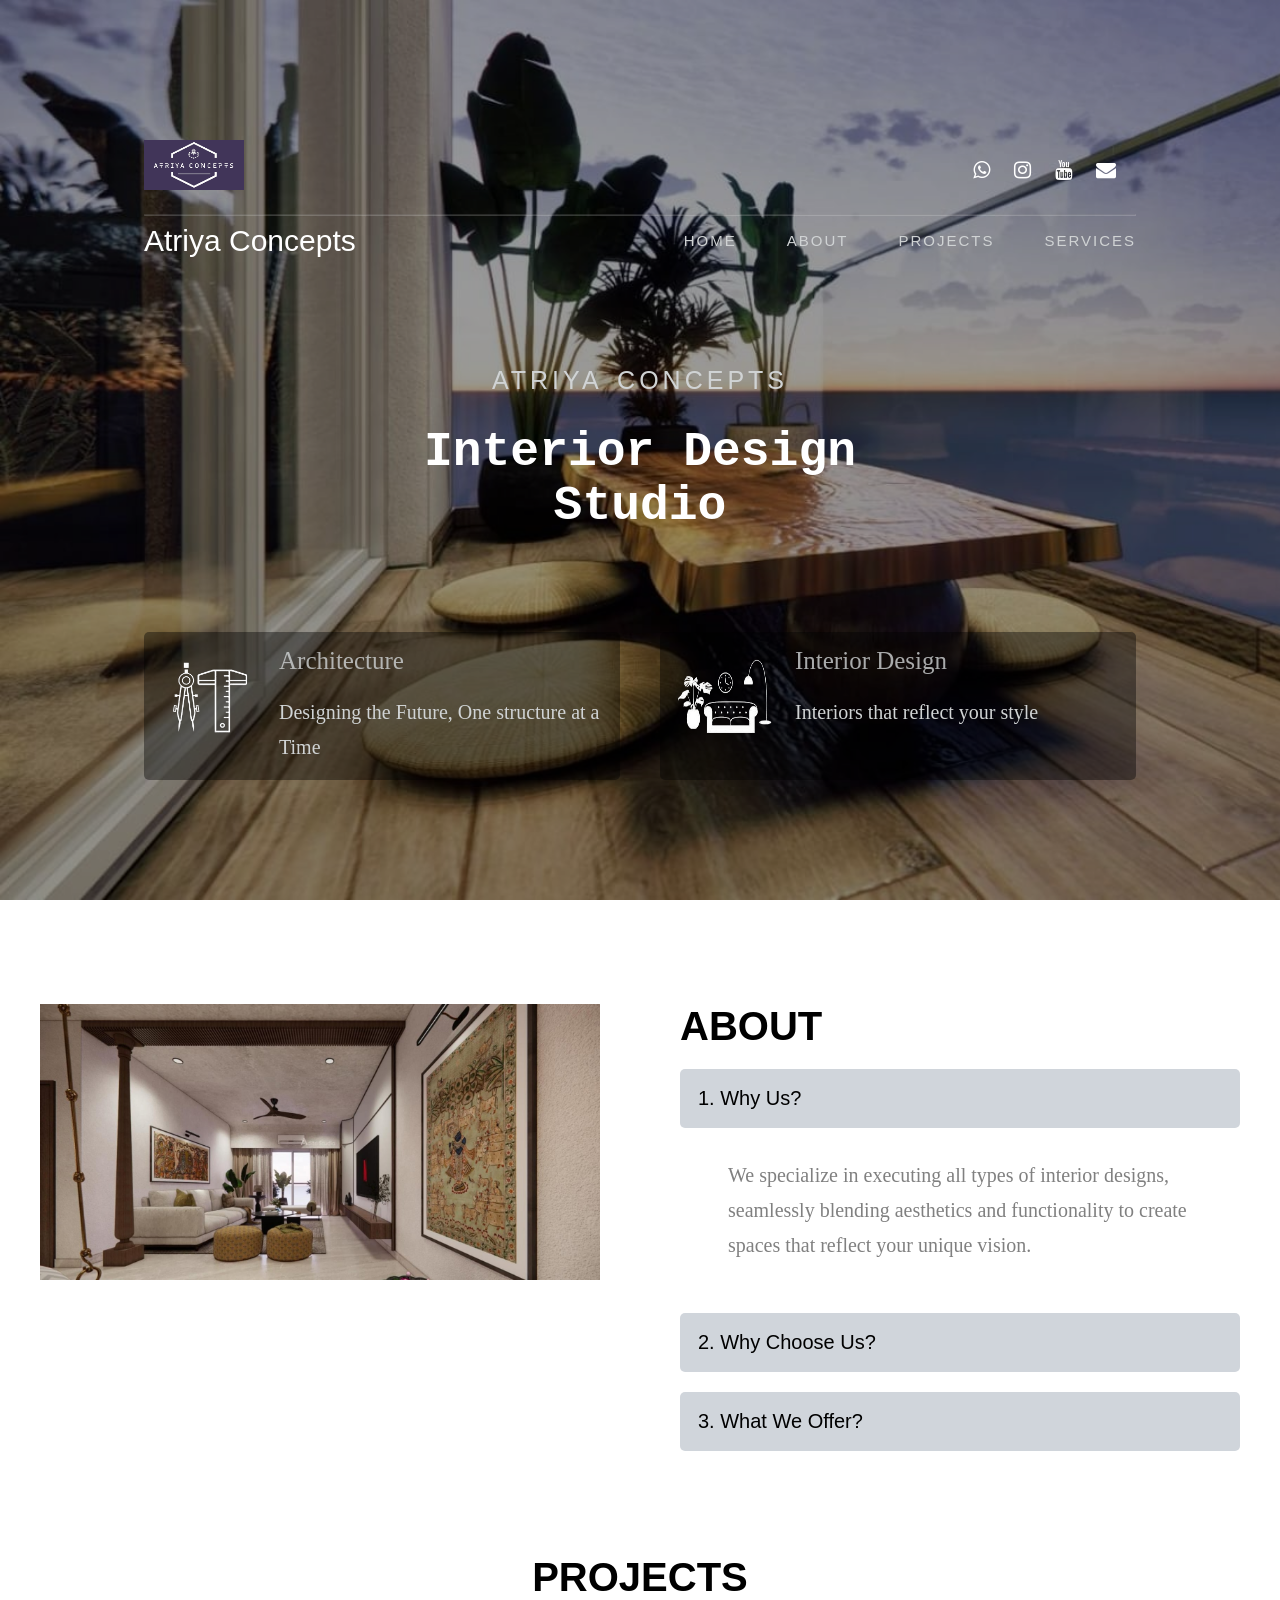
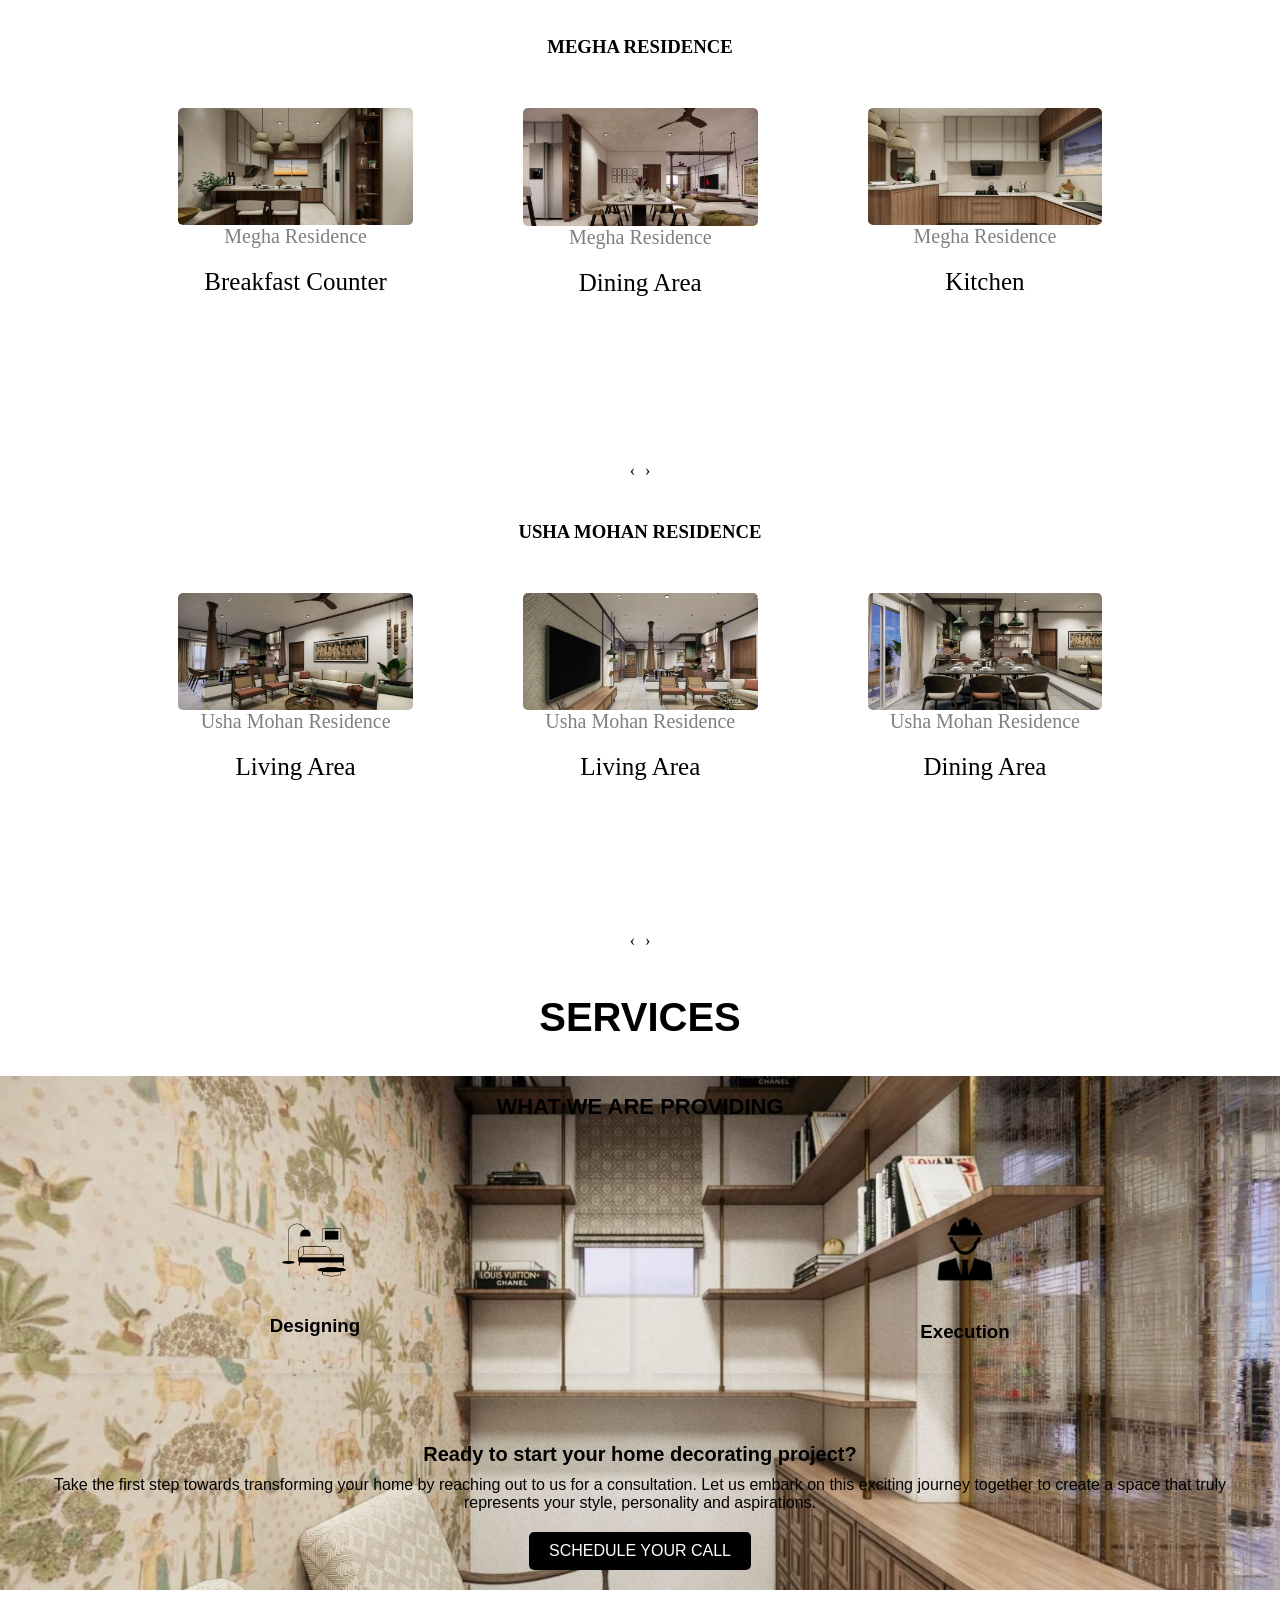
<file: index.html>
<!DOCTYPE html>
<html>

  <head>
    <meta name="viewport" content="width=device-width, initial-scale=1">
    <meta name="viewport" content="width=device-width, initial-scale=1.0">
    <link rel="stylesheet" href="style.css">
    <link rel="stylesheet" href="https://cdnjs.cloudflare.com/ajax/libs/font-awesome/4.7.0/css/font-awesome.min.css">

    <!-- Owl Carousel CSS -->
    <link rel="stylesheet" href="https://cdnjs.cloudflare.com/ajax/libs/OwlCarousel2/2.3.4/assets/owl.carousel.min.css">
    <link rel="stylesheet" href="https://cdnjs.cloudflare.com/ajax/libs/OwlCarousel2/2.3.4/assets/owl.theme.default.min.css">

    <!-- jQuery (Required for Owl Carousel) -->
    <script src="https://code.jquery.com/jquery-3.6.0.min.js"></script>

    <!-- Owl Carousel JS -->
    <script src="https://cdnjs.cloudflare.com/ajax/libs/OwlCarousel2/2.3.4/owl.carousel.min.js"></script>

    <title>Atriya Concepts</title>
  </head>

  <body>
    <header>
      <div class="container_content">
        <div class="container">

          <div class="icon flex1">
            <div class="box">
              <img src="images\atriya-concepts-logo.jpg" alt="Logo" height="50px" width="100px">
            </div>

            <div class="icon">
              <a href="https://wa.me/+917760005282" target="_blank"><i class="fa fa-whatsapp"></i></a>
              <a href="https://www.instagram.com/atriya_concepts?igsh=MTFoeWxiajlhYTRhNQ==" target="_blank"><i class="fa fa-instagram"></i></a>
              <a href="https://youtube.com/@atriyaconcepts?si=wSnCzsKLFkwZVj3e" target="_blank"><i class="fa fa-youtube"></i></a>
              <a href="mailto:atriyaconcepts@gmail.com" target="_blank"><i class="fa fa-envelope"></i></a>
            </div>
          </div>
          <hr>

          <nav>
            <div class="brand">
              <h1>Atriya Concepts</h1>
            </div>

            <ul id="menu">
              <li><a href="#HOME">HOME</a></li>
              <li><a href="#ABOUT">ABOUT</a></li>
              <li><a href="#PROJECTS">PROJECTS</a></li>
              <li><a href="#SERVICES">SERVICES</a></li>
            </ul>
            <i id="icon" class="fa fa-bars"></i>
          </nav>

          <div class="home">
            <h3>ATRIYA CONCEPTS</h3>
            <h1>Interior Design <br> Studio</h1>

            <div class="item grid">

              <div class="item_box flex">
                <img src="images\i1.png" width="80px">
                <div class="text">
                  <a>Architecture</a>
                  <p>Designing the Future, One structure at a Time</p>
                </div>
              </div>

              <div class="item_box flex">
                <img src="images/i2.png" width="80px">
                <div class="text">
                  <a>Interior Design</a>
                  <p>Interiors that reflect your style</p>
                </div>
              </div>

            </div>
          </div>
        </div>
      </div>
    </header>

    <script>
      //let bar = document.getElementById("icon");
      //let menu = document.getElementById("menu");

      //bar.addEventListener("click", function() {
        //if (bar.className === "fa fa-bars") {
          //bar.className = "fa fa-times";
          //menu.style.right = 0;
        //} else {
          //bar.className = "fa fa-bars";
          //menu.style.right = "-1000px";
        //}
      //});

      document.getElementById('icon').addEventListener('click', function() {
        var menu = document.getElementById('menu');
        menu.classList.toggle('active');
      });
    </script>

    <section class="about" id="ABOUT">
      <div class="a-container flex1">

        <div class="a-left">
          <div class="a-img">
            <img src="images/m5.jpeg" alt="Main Image">
          </div>
        </div>

        <div class="a-right">
          <h2>ABOUT</h2>

          <button class="accordion"> <label>1. Why Us?</label> </button>
          <div class="panel active">
            <p>We specialize in executing all types of interior designs, seamlessly blending aesthetics and functionality to create spaces that reflect your unique vision.</p>
          </div>

          <button class="accordion"> <label>2. Why Choose Us?</label> </button>
          <div class="panel">
            <p>Experienced Team: A passionate team of designers and vendors.<br>
              Client-Centric Approach: Your satisfaction is our top priority.<br>
              Attention to Detail: Every element is meticulously crafted.<br>
              Timely Delivery: We respect your time and commitments.
            </p>
          </div>

          <button class="accordion"> <label>3. What We Offer?</label> </button>
          <div class="panel">
            <p>Custom Design: Tailored solutions to meet your unique needs.<br>
              Space Planning: Optimize layouts for maximum efficiency and comfort.<br>
              Sustainable Practices: Eco-friendly materials and designs for a greener future.<br>
              Project Management: Seamless execution from concept to completion.
            </p>
          </div>

        </div>

      </div>
    </section>

    <script>
      var acc = document.getElementsByClassName("accordion");
      var i;

      for (i=0; i < acc.length; i++) {
        acc[i].addEventListener("click", function() {
          this.classList.toggle("active");
          var panel = this.nextElementSibling;
          if (panel.style.display === "block") {
            panel.style.display = "none";
          } else {
            panel.style.display = "block";
          }
        });
      }
    </script>

    <section class="projects" id="PROJECTS">
      <div class="container">

        <h2>PROJECTS</h2> <br><br>

        <h3>MEGHA RESIDENCE</h3>
        <div class="owl-carousel owl-theme">
          
          <div class="item">
            <div class="box flex">
              <div class="img">
                <img src="images\m1.jpeg" alt="">
              </div>
            </div>
            <div class="text">
              <label>Megha Residence</label><br>
              <p>Breakfast Counter</p>
            </div>
          </div>
          <div class="item">
            <div class="box flex">
              <div class="img">
                <img src="images\m2.jpeg" alt="">
              </div>
            </div>
            <div class="text">
              <label>Megha Residence</label><br>
              <p>Dining Area</p>
            </div>
          </div>
          <div class="item">
            <div class="box flex">
              <div class="img">
                <img src="images\m3.jpeg" alt="">
              </div>
            </div>
            <div class="text">
              <label>Megha Residence</label><br>
              <p>Kitchen</p>
            </div>
          </div>
          <div class="item">
            <div class="box flex">
              <div class="img">
                <img src="images\m4.jpeg" alt="">
              </div>
            </div>
            <div class="text">
              <label>Megha Residence</label><br>
              <p>Living Area</p>
            </div>
          </div>
          <div class="item">
            <div class="box flex">
              <div class="img">
                <img src="images\m5.jpeg" alt="">
              </div>
            </div>
            <div class="text">
              <label>Megha Residence</label><br>
              <p>Living Area</p>
            </div>
          </div>
          <div class="item">
            <div class="box flex">
              <div class="img">
                <img src="images\m6.jpeg" alt="">
              </div>
            </div>
            <div class="text">
              <label>Megha Residence</label><br>
              <p>Bedroom 1</p>
            </div>
          </div>
          <div class="item">
            <div class="box flex">
              <div class="img">
                <img src="images\m7.jpeg" alt="">
              </div>
            </div>
            <div class="text">
              <label>Megha Residence</label><br>
              <p>Bedroom 2</p>
            </div>
          </div>
          <div class="item">
            <div class="box flex">
              <div class="img">
                <img src="images\m8.jpeg" alt="">
              </div>
            </div>
            <div class="text">
              <label>Megha Residence</label><br>
              <p>Bedroom 3</p>
            </div>
          </div>
          <div class="item">
            <div class="box flex">
              <div class="img">
                <img src="images\m9.jpeg" alt="">
              </div>
            </div>
            <div class="text">
              <label>Megha Residence</label><br>
              <p>Bathroom</p>
            </div>
          </div>
          <div class="item">
            <div class="box flex">
              <div class="img">
                <img src="images\m10.jpeg" alt="">
              </div>
            </div>
            <div class="text">
              <label>Megha Residence</label><br>
              <p>Balcony</p>
            </div>
          </div>

        </div> <br><br>

        <h3>USHA MOHAN RESIDENCE</h3>
        <div class="owl-carousel owl-theme">
          
          <div class="item">
            <div class="box flex">
              <div class="img">
                <img src="images\u1.jpeg" alt="">
              </div>
            </div>
            <div class="text">
              <label>Usha Mohan Residence</label><br>
              <p>Living Area</p>
            </div>
          </div>
          <div class="item">
            <div class="box flex">
              <div class="img">
                <img src="images\u2.jpeg" alt="">
              </div>
            </div>
            <div class="text">
              <label>Usha Mohan Residence</label><br>
              <p>Living Area</p>
            </div>
          </div>
          <div class="item">
            <div class="box flex">
              <div class="img">
                <img src="images\u3.jpeg" alt="">
              </div>
            </div>
            <div class="text">
              <label>Usha Mohan Residence</label><br>
              <p>Dining Area</p>
            </div>
          </div>
          <div class="item">
            <div class="box flex">
              <div class="img">
                <img src="images\u4.jpeg" alt="">
              </div>
            </div>
            <div class="text">
              <label>Usha Mohan Residence</label><br>
              <p>Study Room</p>
            </div>
          </div>
          <div class="item">
            <div class="box flex">
              <div class="img">
                <img src="images\u5.jpeg" alt="">
              </div>
            </div>
            <div class="text">
              <label>Usha Mohan Residence</label><br>
              <p>Passage</p>
            </div>
          </div>
          <div class="item">
            <div class="box flex">
              <div class="img">
                <img src="images\u6.jpeg" alt="">
              </div>
            </div>
            <div class="text">
              <label>Usha Mohan Residence</label><br>
              <p>Bedroom 1</p>
            </div>
          </div>
          <div class="item">
            <div class="box flex">
              <div class="img">
                <img src="images\u7.jpeg" alt="">
              </div>
            </div>
            <div class="text">
              <label>Usha Mohan Residence</label><br>
              <p>Bedroom 2</p>
            </div>
          </div>
          <div class="item">
            <div class="box flex">
              <div class="img">
                <img src="images\u8.jpeg" alt="">
              </div>
            </div>
            <div class="text">
              <label>Usha Mohan Residence</label><br>
              <p>Bedroom 3</p>
            </div>
          </div>
          <div class="item">
            <div class="box flex">
              <div class="img">
                <img src="images\u9.jpeg" alt="">
              </div>
            </div>
            <div class="text">
              <label>Usha Mohan Residence</label><br>
              <p>Bathroom</p>
            </div>
          </div>
          <div class="item">
            <div class="box flex">
              <div class="img">
                <img src="images\u10.jpeg" alt="">
              </div>
            </div>
            <div class="text">
              <label>Usha Mohan Residence</label><br>
              <p>Balcony</p>
            </div>
          </div>

        </div>

      </div>
    </section>

    <script>
      $(document).ready(function(){
          $(".owl-carousel").owlCarousel({
              loop: true,            // Infinite loop
              margin: 10,            // Space between images
              nav: true,             // Show navigation arrows
              dots: false,            // Show dots
              autoplay: true,        // Auto slide
              autoplayTimeout: 2000, // 2 seconds per slide
              autoplayHoverPause: true,
              responsive: {
                  0: { items: 1 },   // 1 item for small screens
                  600: { items: 2 }, // 2 items for medium screens
                  1000: { items: 3 } // 3 items for large screens
              }
          });
      });
    </script>

    <section class="services" id="SERVICES">
      <h2>SERVICES</h2> <br><br>
      <div class="s-container flex1">
        <div class="s-right"><br>

        <h3 class="sh">WHAT WE ARE PROVIDING</h3>

          <div class="s-top">
            <div class="s-box">
              <img src="images/s1.png" alt="Designing" class="sd">
              <h3 class="s-h3">Designing</h3>
            </div>
            <div class="s-box">
              <img src="images/s3.png" alt="Execution" class="se">
              <h3 class="s-h3">Execution</h3>
            </div>
          </div>

          <div class="s-bottom">
            <h3>Ready to start your home decorating project?</h3>
            <p>Take the first step towards transforming your home by reaching out to us for a consultation. Let us embark on this exciting journey together to create a space that truly represents your style, personality and aspirations.</p>
            <a href="quote.html" class="btn" target="_blank">SCHEDULE YOUR CALL</a>
          </div>

        </div>

      </div>
    </section>

  </body>
</html>
</file>
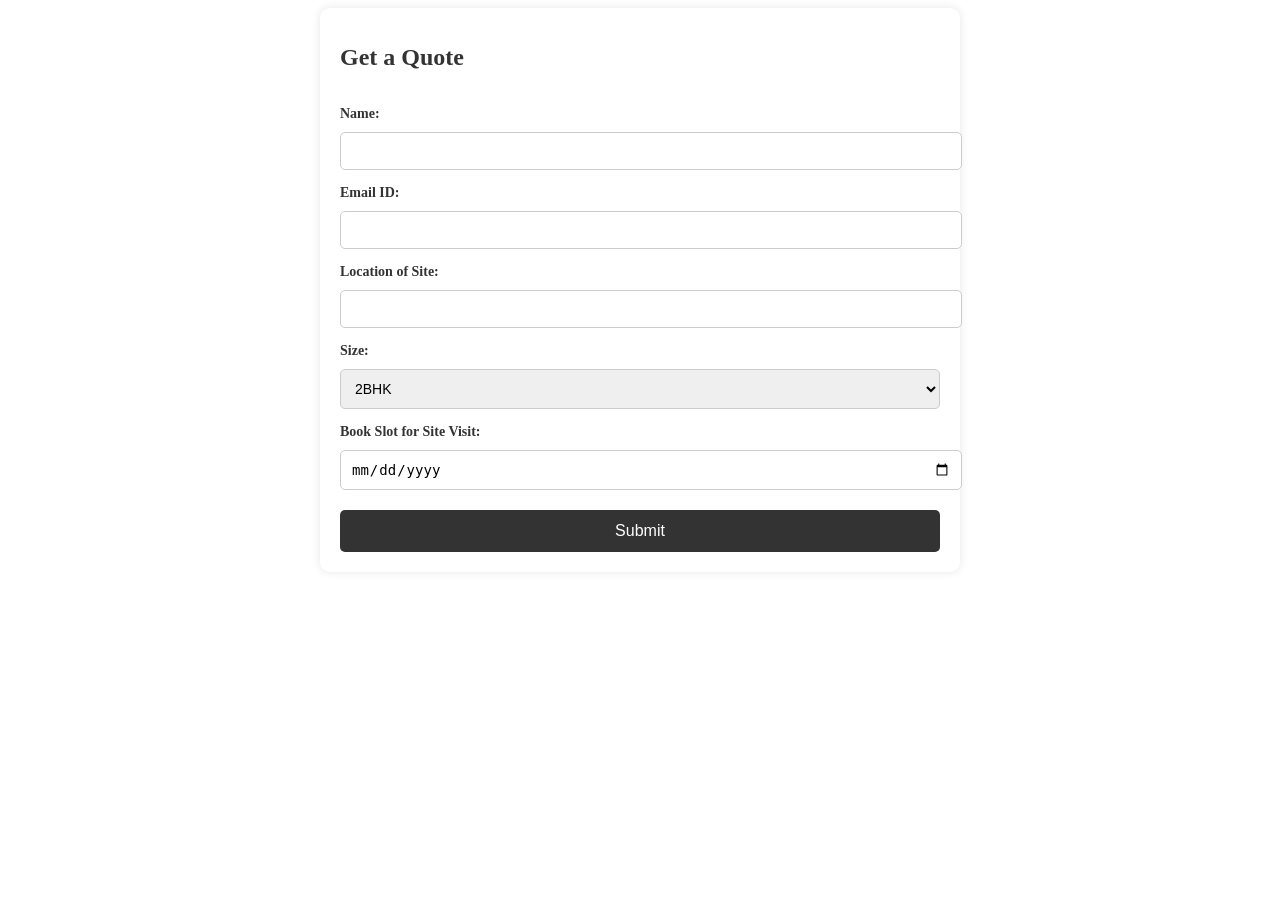
<file: quote.html>
<!DOCTYPE html>
<html lang="en">
<head>
    <meta charset="UTF-8">
    <meta name="viewport" content="width=device-width, initial-scale=1.0">
    <title>Get a Quote</title>
    <style>
      .container {
        width: 90%;
          max-width: 600px;
          margin: auto;
          background: #fff;
          padding: 20px;
          border-radius: 10px;
          box-shadow: 0px 0px 10px rgba(0, 0, 0, 0.1);
      }

      h1 {
          font-size: 24px;
          color: #333;
          margin-bottom: 20px;
      }

      p {
          font-size: 16px;
          color: #666;
      }

      .btn {
          display: inline-block;
          margin-top: 20px;
          padding: 10px 20px;
          background: #333;
          color: white;
          text-decoration: none;
          font-size: 16px;
          border-radius: 5px;
          transition: background 0.3s ease;
      }

      .btn:hover {
          background: #555;
      }

      /* Styling the Quote Form */
      form {
        width: 100%;
        display: flex;
        flex-direction: column;
        text-align: left;
      }

      label {
          font-size: 14px;
          font-weight: bold;
          color: #333;
          margin-top: 15px;
      }

      input, select {
          width: 100%;
          padding: 10px;
          margin-top: 5px;
          border: 1px solid #ccc;
          border-radius: 5px;
          font-size: 14px;
      }

      input, select, button {
        width: 100%;
        margin-top: 10px;
      }

      input:focus, select:focus {
          border-color: #333;
          outline: none;
          box-shadow: 0px 0px 5px rgba(0, 0, 0, 0.2);
      }

      button {
          margin-top: 20px;
          padding: 12px;
          background: #333;
          color: white;
          font-size: 16px;
          border: none;
          border-radius: 5px;
          cursor: pointer;
          transition: background 0.3s ease;
      }

      button:hover {
          background: #555;
      }

      @media only screen and (max-width: 768px) {
        .container {
            padding: 10px;
        }

        h1 {
            font-size: 1.5rem;
        }

        p {
            font-size: 0.9rem;
        }
      }
    </style>
</head>
<body>

    <div class="container">
        <h1>Get a Quote</h1>
        <form id="quoteForm" action="https://formsubmit.co/atriyaconcepts@gmail.com" method="POST">
          <input type="hidden" name="_next" value="thank-you.html">
          <input type="hidden" name="_captcha" value="false">
          
          <label for="name">Name:</label>
          <input type="text" id="name" name="name" required>
        
          <label for="email">Email ID:</label>
          <input type="email" id="email" name="email" required>
        
          <label for="location">Location of Site:</label>
          <input type="text" id="location" name="location" required>
        
          <label for="size">Size:</label>
          <select id="size" name="size">
              <option value="2BHK">2BHK</option>
              <option value="3BHK">3BHK</option>
              <option value="4BHK">4BHK</option>
              <option value="Villa">Villa</option>
          </select>
        
          <label for="date">Book Slot for Site Visit:</label>
          <input type="date" id="date" name="date" required>
        
          <button type="submit">Submit</button>
        </form>
    </div>

</body>
</html>
</file>
<file: style.css>
@import url('https://fonts.googleapis.com/css2?family=Noto+Sans+JP:wght@100&display=swap');

* {
  padding: 0;
  margin: 0;
  box-sizing: border-box;
}

html {
  scroll-behavior: smooth;
  font-size: 16px;
}

h1 {
  font-size: 2rem;
}

p {
  font-size: 1rem;
}

.container {
  max-width: 80%;
  margin: auto;
}

.flex {
  display: flex;
}

.flex1 {
  display: flex;
  justify-content: space-between;
}

.grid {
  display: grid;
  grid-template-columns: repeat(2, 1fr);
  grid-column-gap: 40px;
  grid-row-gap: 40px;
}

.grid1 {
  display: grid;
  grid-template-columns: repeat(2, 1fr);
  grid-column-gap: 40px;
  grid-row-gap: 40px;
}

.container_content {
  display: flex;
  flex-direction: column;
  align-items: center;
  justify-content: center;
  text-align: center;
  padding: 20px;
}

.icon a {
  color: white;
  size: 24px;
}

.icon a:hover {
  color: #ddd;
}

/*----------header----------*/
header {
  background-image: url("images/u10.jpeg");
  background-size: cover;
  height: auto;
  min-height: 100vh;
}

header .container_content {
  background-color: rgba(0, 0, 0, 0.4);
  height: 100vh;
}

header nav{
  display: flex;
  justify-content: space-between;
}

header .brand h1 {
  font-size: 30px;
  font-weight: 100;
  line-height: 50px;
  font-family: sans-serif;
  color: white;
}

header ul {
  position: relative;
  display: flex;
}

header ul li {
  padding-left: 50px;
  text-align: center;
  list-style: none;
  line-height: 50px;
}

header ul li a {
  color: #d0d3d4;
  font-size: 15px;
  transition: 0.5s;
  text-decoration: none;
  font-family: sans-serif;
  letter-spacing: 2px;
}

header ul li a:hover {
  color: #ffffff;
}

#icon {
  color: black;
  font-size: 30px;
  line-height: 40px;
  cursor: pointer;
  margin-right: 10px;
  display: none;
  opacity: 0;
}

header .icon {
  color: white;
  padding-top: 20px;
}

header .icon i {
  font-size: 20px;
  margin-right: 20px;
}

header .icon label {
  margin-right: 20px;
  font-size: 18px;
  opacity: 0.7;
}

header hr {
  opacity: 0.2;
  margin-top: 20px;
  width: 100%;
}

header .home {
  margin-top: 10%;
  text-align: center;
  color: #d0d3d4;
}

header .home h3 {
  font-size: 25px;
  font-weight: 100;
  font-family: sans-serif;
  letter-spacing: 4px;
  word-spacing: 5px;
}

header .home h1 {
  font-size: 3rem;
  color: white;
  font-family: monospace;
  font-weight: bold;
  margin-top: 30px;
}

header .home .item {
  margin-top: 10%;
  text-align: left;
}

header .home .item a {
  font-size: 25px;
  opacity: 0.8;
}

header .home .item p {
  font-size: 20px;
  line-height: 35px;
  margin-top: 20px;
}

header .home .item .item_box {
  background: rgba(0, 0, 0, 0.4);
  padding: 15px;
  border-radius: 5px;
  transition: 0.5s;
}

header .home .item .text {
  margin-left: 2opx;
}

header .home .item img {
  width: 100px;
  height: 100px;
  align-items: center;
  margin-right: 20px;
}

header .home .item .item_box:hover {
  background-color: #ECF0F1;
  transform: translateY(-10px);
  color: black;
}

header .home .item .item_box:hover img {
  background-color: #43345b;
  border-radius: 5px;
}

header .home .item .item_box:hover a {
  color: #34254c;
  font-size: 25px;
}

/*----------header----------*/

@media only screen and (max-width: 768px) {

  header .home h1 {
    font-size: 2rem;
  }

  header .home h3 {
    font-size: 1.5rem;
  }

  header .home .item a {
    font-size: 1.2rem;
  }

  header .home .item p {
    font-size: 1rem;
  }

  header ul {
    flex-direction: column;
    background: rgba(0, 0, 0, 0.9);
    display: block;
    transition: left 0.5s;
    top: 0;
    left: -100%;
    position: fixed;
    width: 100%;
    height: 100vh;
    place-items: center;
    z-index: 1000;
  }

  header ul.active {
    left: 0;
  }

  header ul li {
    text-align: left;
    margin-top: 20px;
    padding: 15px;
  }

  header ul li a {
    font-size: 15px;
    font-family: sans-serif;
    color: black;
  }

  header ul li a:hover {
    color: #43345b;
  }

  #icon {
    opacity: 1;
    display: block;
    position: absolute;
    right: 20px;
    z-index: 1001;
  }
}

/*----------header----------*/
/*----------about----------*/

.a-left,
.a-right {
  width: 50%;
  padding: 40px;
}

h2 {
  font-size: 40px;
  font-family: sans-serif;
}

.about {
  margin-top: 5%;
}

.about img {
  width: 100%;
  height: 100%;
}

.about .accordion {
  color: black;
  cursor: pointer;
  padding: 18px;
  width: 100%;
  text-align: left;
  outline: none;
  font-size: 20px;
  transition: 0.5s;
  border: none;
  margin-top: 20px;
  position: relative;
  background: #d0d5db;
  border-radius: 5px;
}

.about .panel {
  padding: 0 18px;
  display: none;
  overflow: hidden;
}

.about .panel.active {
  display: block;
}

.about p {
  font-size: 20px;
  color: grey;
  line-height: 35px;
  padding: 30px;
}

/*----------about----------*/
/*----------projects----------*/

.projects {
  text-align: center;
  margin-top: 5%;
}

.projects .img {
  overflow: hidden;
  position: relative;
}

.projects img {
  width: 100%;
  height: 100%;
  transition: 0.5s;
  border-radius: 5px;
}

.projects img:hover {
  transform: scale(1.1);
}

.projects .item {
  background: white;
  padding: 40px;
  margin-top: 10%;
  transition: 0.5s;
}

.projects .text label {
  font-size: 20px;
  color: grey;
}

.projects .text p{
  font-size: 25px;
  margin-top: 20px;
  margin-bottom: 70px;
}

.projects a {
  background: skyblue;
  padding: 15px 60px;
  text-decoration: none;
  font-size: 20px;
  color: white;
  transition: 0.5s;
}

.projects a:hover {
  background: none;
  border: 2px solid #43345b;
  color: black;
}

.owl-carousel-nav {
  position: absolute;
  width: 100%;
  top: 50%;
  transform: translateY(-50%);
  justify-content: space-between;
  pointer-events: none;
}

.owl-carousel-prev,
.owl-carousel-next {
  background: rgba(0, 0, 0, 0.5);
  color: white;
  font-size: 20px;
  width: 40px;
  height: 40px;
  border-radius: 50%;
  display: flex;
  align-items: center;
  justify-content: center;
  pointer-events: auto;
}

.owl-carousel-prev {
  position: absolute;
  left: -90px;
}

.owl-carousel-next {
  position: absolute;
  right: -90px;
}

.owl-carousel .item {
  margin: 10px;
}

.owl-carousel.item img {
  width: 100%;
  height: auto;
}

@media only screen and (max-width: 768px) {
  .owl-carousel .item {
    margin: 5px;
  }
}

/*----------projects----------*/
/*----------services----------*/

.services {
  text-align: center;
  padding: 40px 0;
  font-family: sans-serif;
}

.services .s-container {
  flex-direction: column;
  display: flex;
  align-items: center;
  justify-content: space-between;
  gap: 20px;
  margin: auto;
  background-image: url("images/u4.jpeg");
  background-size: cover;
}

/* right side */
.services .s-right {
  width: 100%;
  flex: 1.5;
  display: flex;
  flex-direction: column;
  /*
  background-color: rgba(85, 84, 84, 0.4);
  */
}

.services .s-right .sh {
  font-size: 22px;
}

/* top section*/
.services .s-top {
  display: flex;
  justify-content: space-around;
  gap: 20px;
}

.services .s-box {
  width: 100%;
  margin-bottom: 20px;
  padding: 20px;
  text-align: center;
  box-shadow: 5px 5px 5px rgba(0, 0, 0, 0.05);
  transition: 0.5s;
}

.services .s-box img {
  width: 100px;
  height: auto;
  margin-top: 10%;
}

.services .s-box:hover {
  transform: translateY(-20px);
  cursor: pointer;
}

.services .s-box .sd {
  filter: invert(100%);
}

.services .s-box .se {
  filter: grayscale(100%) brightness(0%);
}

.services .s-h3 {
  margin-top: 10px;
  margin-bottom: 10px;
}

/*bottom section*/
.services .s-bottom {
  text-align: center;
  margin-top: 30px;
  padding: 20px;
  border-radius: 8px;
}

.services .s-bottom h3 {
  font-size: 20px;
  margin-bottom: 10px;
}

.services .s-bottom p {
  font-size: 16px;
  margin-bottom: 20px;
}

.services .btn {
  display: inline-block;
  padding: 10px 20px;
  background-color: #000;
  color: #fff;
  text-decoration: none;
  border-radius: 5px;
}

/*----------services----------*/
</file>
